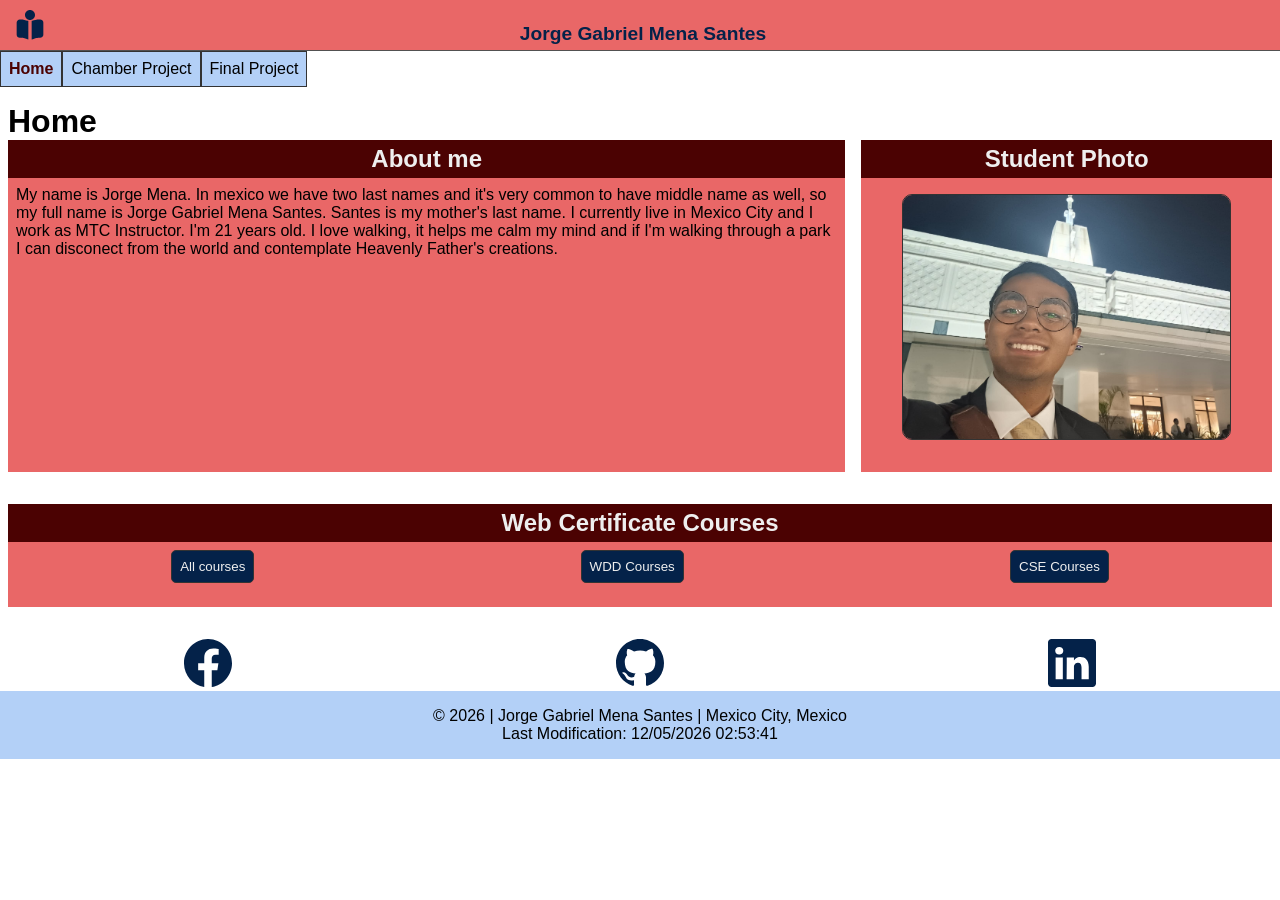
<file: index.html>
<!DOCTYPE html>
<html lang="en">

<head>
    <meta charset="UTF-8">
    <meta name="viewport" content="width=device-width, initial-scale=1.0">
    <title>WDD 231 Home Page</title>

    <!--Meta tags for author and description-->
    <meta name="author" content="Jorge Gabriel Mena Santes">
    <meta name="description"
        content="A responsive web page to show the required qualifications while using html, css and javascript">

    <!--Styles links-->
    <link rel="stylesheet" href="styles/small.css">
    <link rel="stylesheet" href="styles/large.css">

    <!--Icon link-->
    <link rel="icon" href="webpage-icon.ico">

    <!--Reference scripts before the page is loaded-->
    <script defer src="scripts/date.js"></script>
    <script defer src="scripts/nav.js"></script>
    <script defer src="scripts/courses.js"></script>

    <!--Google font aded for Google Sans-->
    <link rel="preconnect" href="https://fonts.googleapis.com">
    <link rel="preconnect" href="https://fonts.gstatic.com" crossorigin>
    <link
        href="https://fonts.googleapis.com/css2?family=Comic+Relief:wght@400;700&family=DM+Sans:ital,opsz,wght@0,9..40,100..1000;1,9..40,100..1000&family=Google+Sans:ital,opsz,wght@0,17..18,400..700;1,17..18,400..700&family=Open+Sans:ital,wght@0,300..800;1,300..800&family=Roboto:ital,wght@0,100..900;1,100..900&display=swap"
        rel="stylesheet">

    <!--Meta tags for social media-->
    <meta property="og:title" content="WDD231 Home Page">
    <meta property="og:description" content="Home Page for WDD231 Course by Jorge Gabriel Mena Santes">
    <meta property="og:image" content="https://krel05.github.io/wdd231/images/profile.jpg">
    <meta property="og:url" content="https://krel05.github.io/wdd231/index.html">
</head>

<body>
    <header>
        <img src="images/logo.svg" alt="site logo" width="512" height="512">
        <span>Jorge Gabriel Mena Santes</span>
        <button id="nav-button" class="hamburger" aria-label="Toggle navigation" aria-expanded="false"></button>
    </header>

    <nav id="nav-bar" class="navigation">
        <ul>
            <li class="active"><a href="#">Home</a></li>
            <li><a href="chamber/index.html">Chamber Project</a></li>
            <li><a href="#">Final Project</a></li>
        </ul>
    </nav>

    <main>
        <h1>Home</h1>
        <div>
            <section class="about">
                <h2>About me</h2>
                <p>My name is Jorge Mena. In mexico we have two last names and it's very common to have middle name as
                    well,
                    so my full name is Jorge Gabriel Mena Santes. Santes is my mother's last name. I currently live in
                    Mexico City and I work as MTC Instructor. I'm 21 years old. I love walking, it helps me calm my mind
                    and
                    if I'm walking through a park I can disconect from the world and contemplate Heavenly Father's
                    creations.</p>
            </section>

            <section class="photo">
                <h2>Student Photo</h2>
                <img src="images/profile.jpg" alt="profile picture" height="600" width="800">
            </section>

            <section class="certificates">
                <h2>Web Certificate Courses</h2>
                <div class="buttons">
                    <button id="all">All courses</button>
                    <button id="wdd">WDD Courses</button>
                    <button id="cse">CSE Courses</button>
                </div>
                <div id="courses">
                </div>
                <dialog id="course-details" class="modal">
                </dialog>
            </section>
        </div>
    </main>

    <footer>
        <div class="social">
            <a href="https://www.facebook.com/jorge.menasantes"><img src="images/facebook-logo.svg"
                    alt="facebook profile" width="48" height="48"></a>
            <a href="https://github.com/Krel05"><img src="images/github-logo.svg" alt="github profile" width="48"
                    height="48"></a>
            <a href="https://www.linkedin.com/in/jorgemena05"><img src="images/linkedin-logo.svg" alt="linkedIn profile"
                    width="48" height="48"></a>
        </div>
        <div class="text">
            <p><span id="currentYear"></span> | Jorge Gabriel Mena Santes | Mexico City, Mexico</p>
            <p>Last Modification: <span id="lm"></span></p>
        </div>
    </footer>
</body>

</html>
</file>
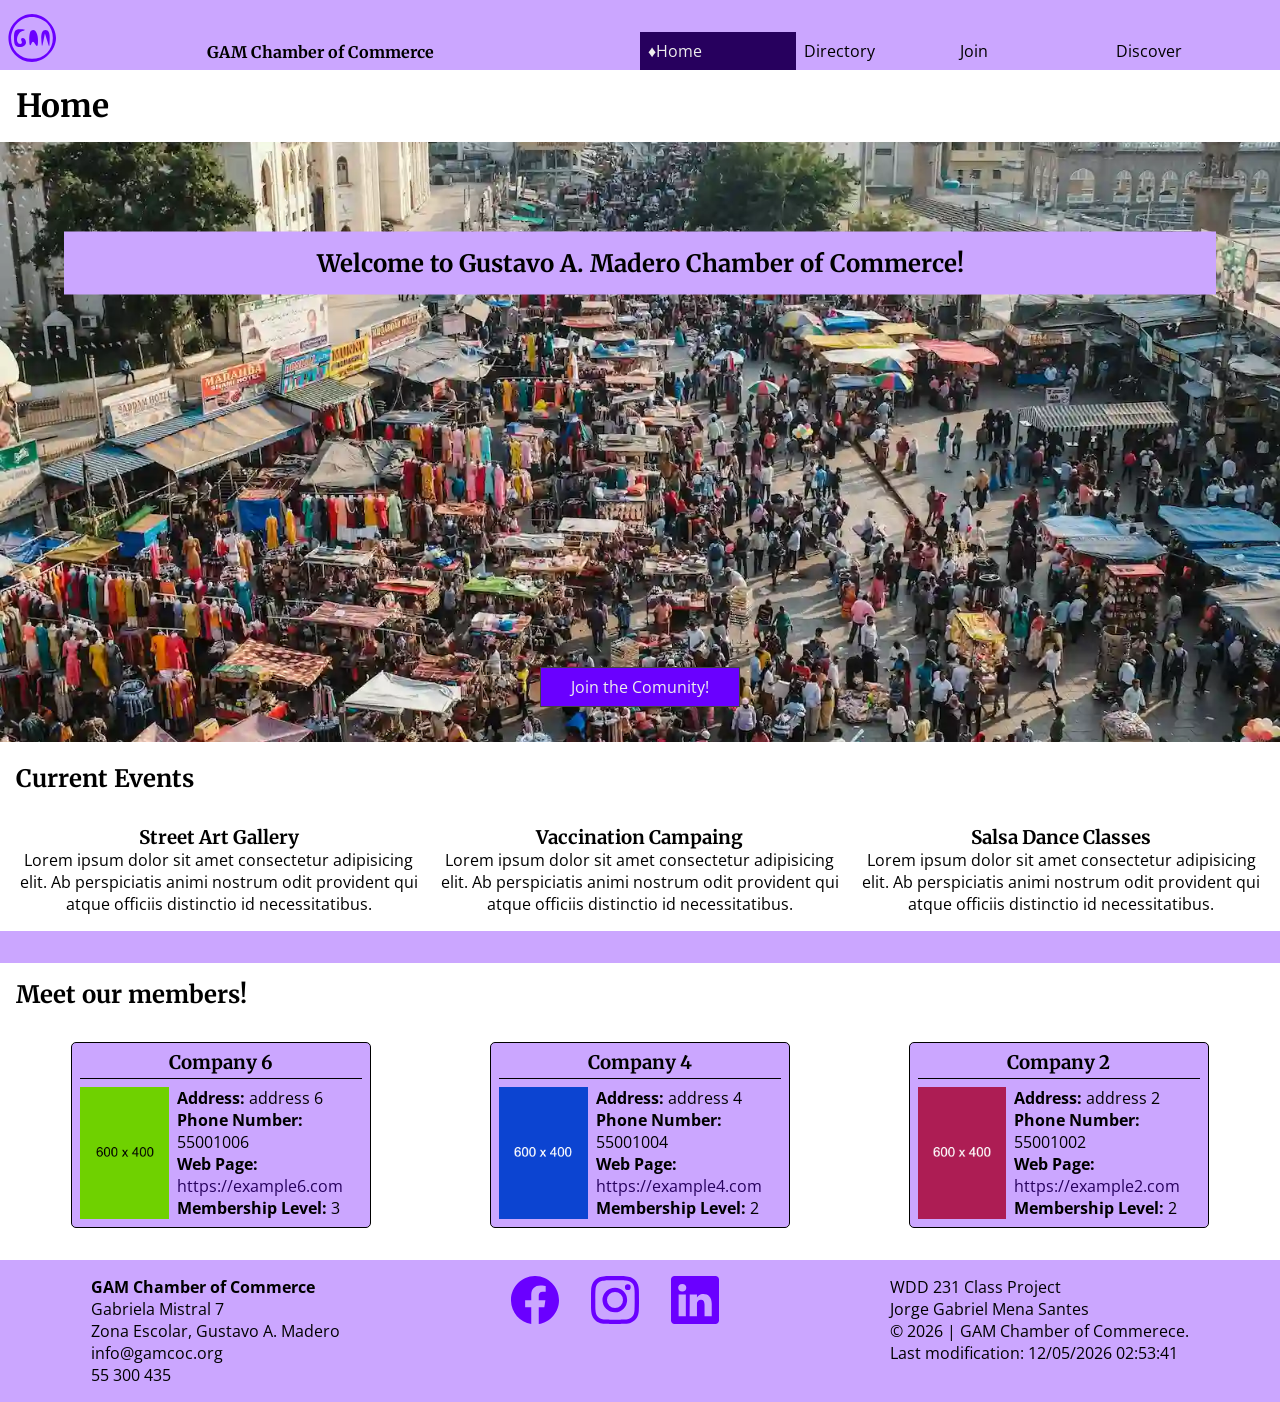
<file: chamber/index.html>
<!DOCTYPE html>
<html lang="en">

<head>
    <meta charset="UTF-8">
    <meta name="viewport" content="width=device-width, initial-scale=1.0">
    <title>GAM Chamber of commerce</title>

    <!--Meta author and name tags-->
    <meta name="author" content="Jorge Gabriel Mena Santes">
    <meta name="description" content="GAM Chamber of commerce is a website dedicated for small businesses in GAM.">

    <!--Style links-->
    <link rel="stylesheet" href="styles/small.css">
    <link rel="stylesheet" href="styles/larger.css">

    <!--Icon link-->
    <link rel="icon" href="favicon.ico">

    <!--Meta media tags-->
    <meta property="og:title" content="GAM chamber of commerece">
    <meta property="og:description"
        content="GAM Chamber of Commerce Web Site. Home Page where you can find our local events, weather and some of our most important members. Join us!">
    <meta property="og:image" content="https://krel05.github.io/wdd231/chamber/favicon.ico">
    <meta property="og:url" content="https://krel05.github.io/wdd231/chamber/index.html">

    <!--Script tags-->
    <script defer src="scripts/date.js"></script>
    <script defer src="scripts/nav.js"></script>
    <script defer src="scripts/weather.js"></script>
    <script defer src="scripts/spotlight.js"></script>

    <!--Font tags-->
    <link rel="preconnect" href="https://fonts.googleapis.com">
    <link rel="preconnect" href="https://fonts.gstatic.com" crossorigin>
    <link
        href="https://fonts.googleapis.com/css2?family=Merriweather:ital,opsz,wght@0,18..144,300..900;1,18..144,300..900&family=Open+Sans:ital,wght@0,300..800;1,300..800&display=swap"
        rel="stylesheet">

</head>

<body>

    <header>
        <img src="images/logo.svg" alt="Site logo" width="48" height="48">
        <span class="page-title">GAM Chamber of Commerce</span>
        <button id="nav-button" class="hamburger" aria-label="Toggle navigation" aria-expanded="false"></button>
    </header>

    <nav id="nav-bar" class="navigation">
        <ul>
            <li class="home active"><a href="#">Home</a></li>
            <li><a href="directory.html">Directory</a></li>
            <li><a href="join.html">Join</a></li>
            <li><a href="discover.html">Discover</a></li>
        </ul>
    </nav>

    <main>
        <h1>Home</h1>
        <section class="hero">
            <img src="images/hero-image.webp" alt="Hero Image" width="1600" height="760">
            <h2>Welcome to Gustavo A. Madero Chamber of Commerce!</h2>
            <a href="join.html">Join the Comunity!</a>
        </section>
        <h2>Current Events</h2>
        <section id="current-events" class="current-events">
            <div>
                <h3>Street Art Gallery</h3>
                <p>Lorem ipsum dolor sit amet consectetur adipisicing elit. Ab perspiciatis animi nostrum odit
                    provident
                    qui atque officiis distinctio id necessitatibus.</p>
            </div>
            <div>
                <h3>Vaccination Campaing</h3>
                <p>Lorem ipsum dolor sit amet consectetur adipisicing elit. Ab perspiciatis animi nostrum odit
                    provident
                    qui atque
                    officiis distinctio id necessitatibus.</p>
            </div>
            <div>
                <h3>Salsa Dance Classes</h3>
                <p>Lorem ipsum dolor sit amet consectetur adipisicing elit. Ab perspiciatis animi nostrum odit
                    provident
                    qui atque
                    officiis distinctio id necessitatibus.</p>
            </div>
        </section>
        <section id="weather" class="weather"></section>
        <h2>Meet our members!</h2>
        <section id="spotlight" class="company-grid">
        </section>
    </main>

    <footer>
        <section class="contact-information">
            <strong>GAM Chamber of Commerce</strong>
            <p>Gabriela Mistral 7</p>
            <p>Zona Escolar, Gustavo A. Madero</p>
            <p>info@gamcoc.org</p>
            <p>55 300 435</p>
        </section>
        <section class="social-media">
            <a href="https://www.facebook.com/jorge.menasantes/"><img src="images/facebook-logo.svg"
                    alt="Facebook account" width="48" height="48"></a>
            <a href="https://www.instagram.com/krel.05/"><img src="images/instagram-logo.svg" alt="Instagram account"
                    width="48" height="48"></a>
            <a href="https://www.linkedin.com/in/jorgemena05/"><img src="images/linkedin-logo.svg"
                    alt="LinkedIn account" width="48" height="48"></a>
        </section>
        <section class="general-information">
            <p>WDD 231 Class Project</p>
            <p>Jorge Gabriel Mena Santes</p>
            <p id="year-text"></p>
            <p id="lm"></p>
        </section>
    </footer>

</body>

</html>
</file>
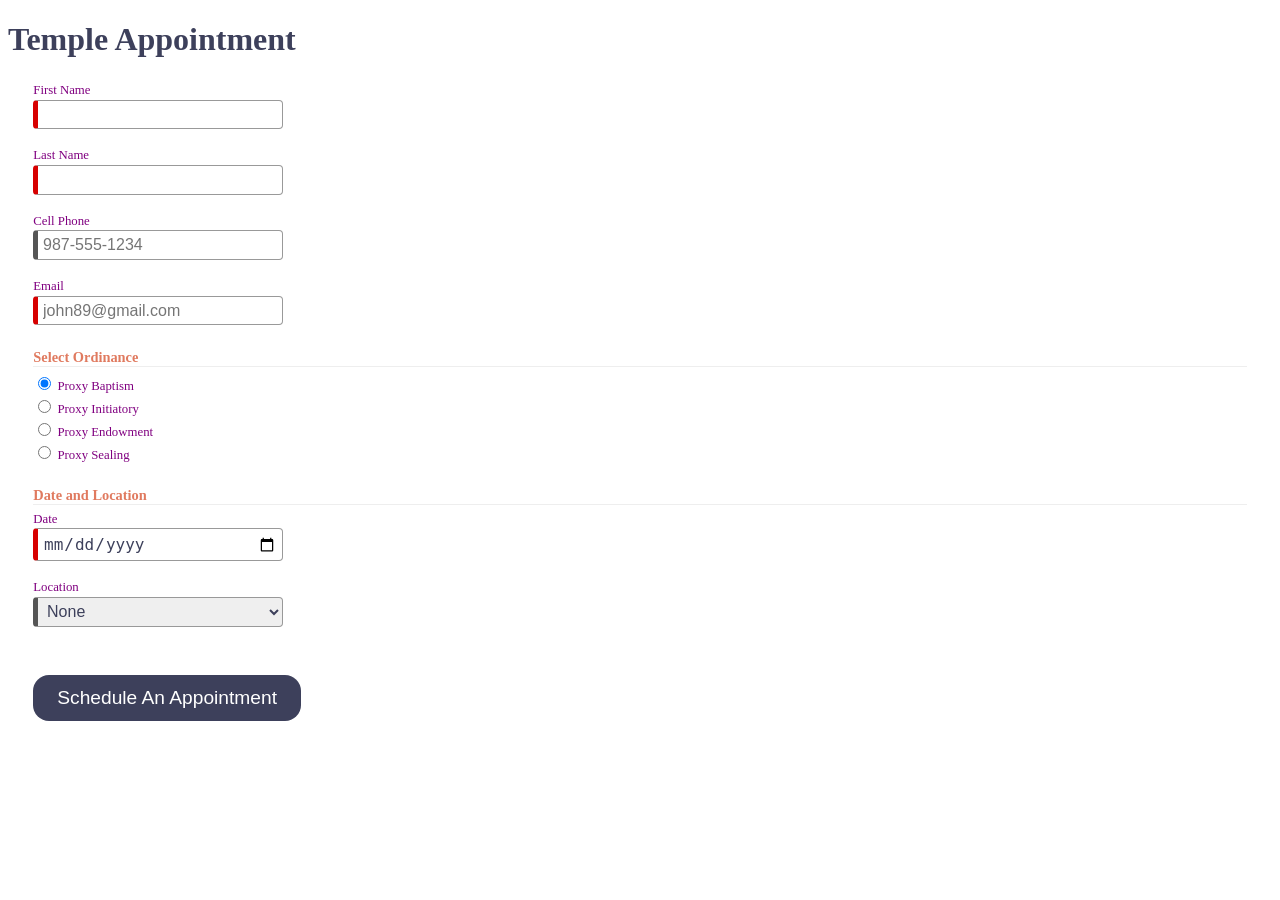
<file: startHere/index.html>
<!DOCTYPE html>
<html lang="en">

<head>
  <meta charset="UTF-8">
  <meta name="viewport" content="width=device-width, initial-scale=1.0">
  <meta name="description" content="Web Lab Start File">
  <meta name="author" content="Paul Cheney">

  <link rel="stylesheet" href="styles/small.css">
  <link rel="stylesheet" href="styles/large.css">

  <title>Web Lab Start File</title>
</head>

<body>

  <main>
    <h1>Temple Appointment</h1>

    <form method="GET" action="thanks.html" class="designOne">
      <label>First Name <input type="text" name="first" required autocomplete="given-name" title="Your First Name"></label>
        <label>Last Name <input type="text" name="last" required autocomplete="family-name" title="Your Last Name"></label>
        <label>Cell Phone <input type="tel" name="phone"  autocomplete="tel" title="A Phone Number with dashes" placeholder="987-555-1234" ></label>
        <label>Email <input type="email" name="email" required placeholder="john89@gmail.com"  title="Your Email" autocomplete="email"></label>
  

        <h3>Select Ordinance</h3>
        <label><input type="radio" name="ordinance" value="Baptism" checked> Proxy Baptism</label>
        <label><input type="radio" name="ordinance" value="Initiatory"> Proxy Initiatory</label>
        <label><input type="radio" name="ordinance" value="Endowment"> Proxy Endowment</label>
        <label><input type="radio" name="ordinance" value="Sealing"> Proxy Sealing</label>

        
        <h3>Date and Location</h3>
        <label>Date <input type="date" name="date" required></label>

        <label>Location
          <select name="location" required>
            <option value="">None</option>
            <option value="Payson">Payson</option>
            <option value="Orem">Orem</option>
            <option value="Provo City Center">Provo City Center</option>
        </label>

        <input type="submit" value="Schedule An Appointment">
    </form>

    
  </main>

</body>
</html>
</file>
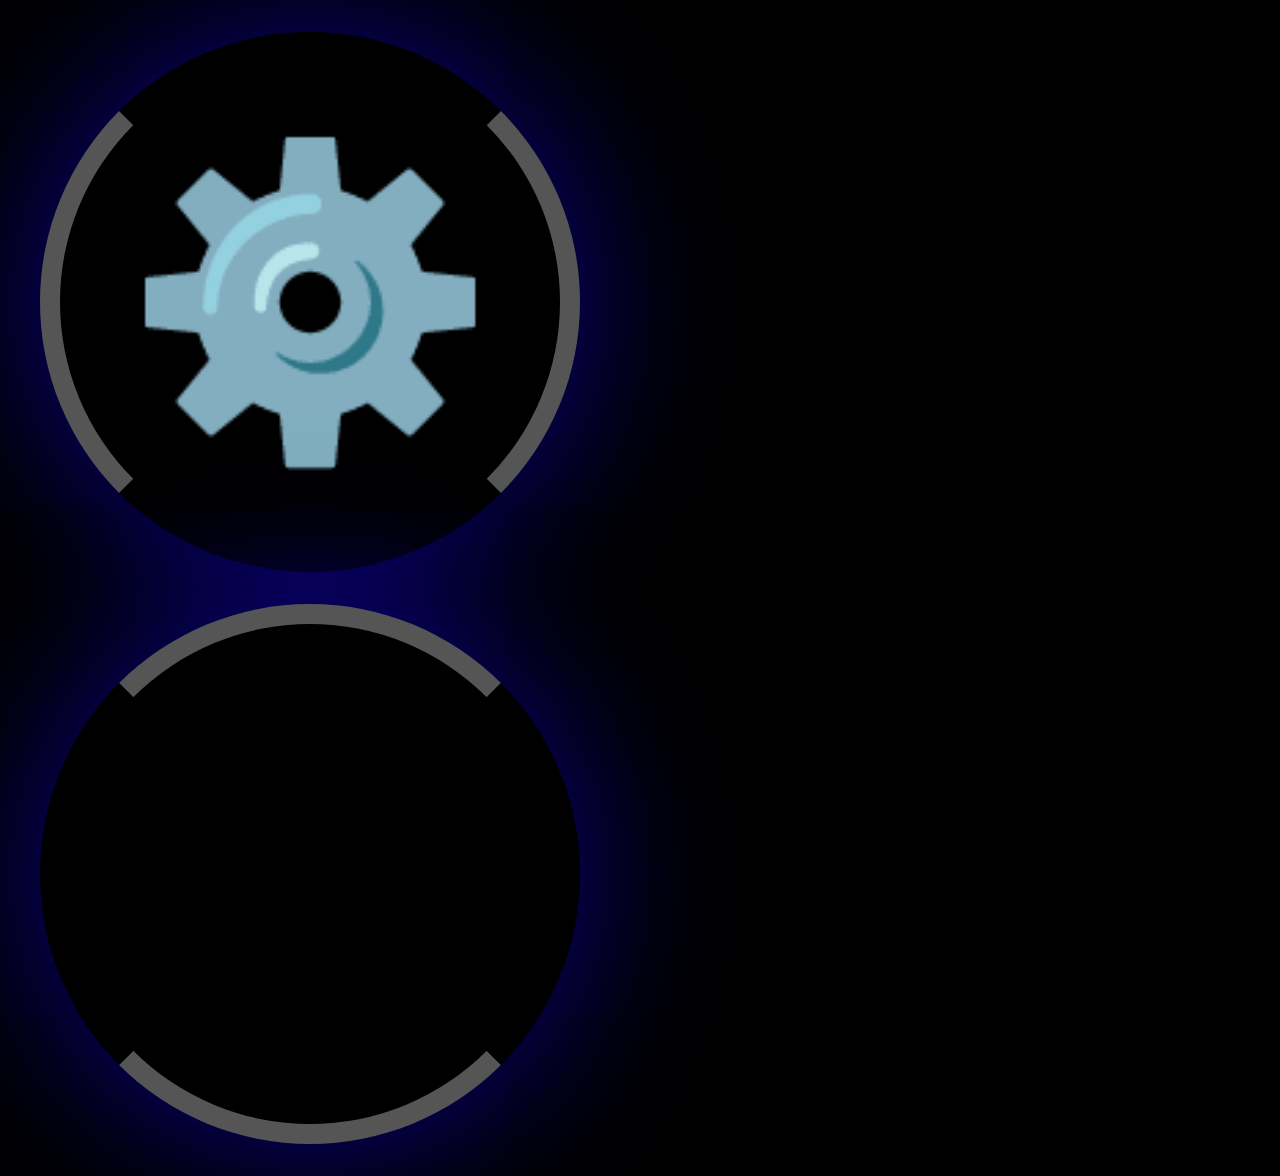
<file: animation.html>
<!DOCTYPE html>
<html lang="en">

<head>
    <meta charset="UTF-8">
    <meta name="viewport" content="width=device-width, initial-scale=1.0">
    <title>Animation</title>
    <link rel="stylesheet" href="styles/animation.css">
</head>

<body>
    <div class="a">
    </div>

    <div class="b"></div>
</body>

</html>
</file>
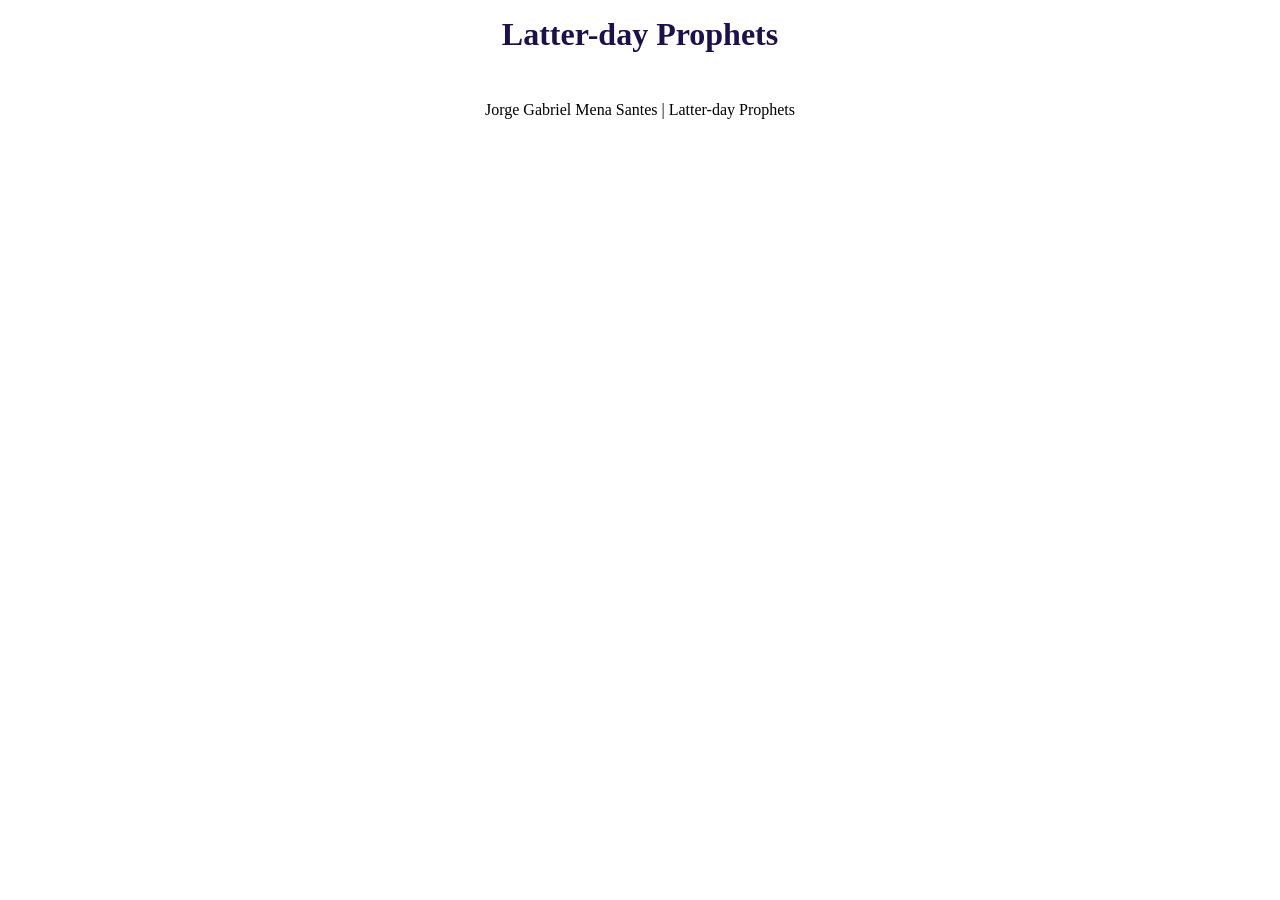
<file: prophets.html>
<!DOCTYPE html>
<html lang="en">

<head>
    <meta charset="UTF-8">
    <meta name="viewport" content="width=device-width, initial-scale=1.0">
    <title>Prophets using Fetch</title>

    <meta name="author" content="Jorge Gabriel Mena Santes">
    <meta name="description" content="Web page dedicated use fetch function adn asychronus functions as well as json">

    <link rel="icon" href="webpage-icon.ico">

    <link rel="stylesheet" href="styles/prophets.css">

    <script defer src="scripts/prophets.js"></script>

    <meta property="og:title" content="Prophets using Fetch">
    <meta property="og:description" content="Dynamically displaying lds prophets using fethc">
    <meta property="og:url" content="https://krel05.github.io/wdd231/prophets.html">
</head>

<body>
    <header>
        <h1>Latter-day Prophets</h1>
    </header>
    <main>
        <div id="cards"></div>
    </main>
    <footer>
        Jorge Gabriel Mena Santes | Latter-day Prophets
    </footer>

</body>

</html>
</file>
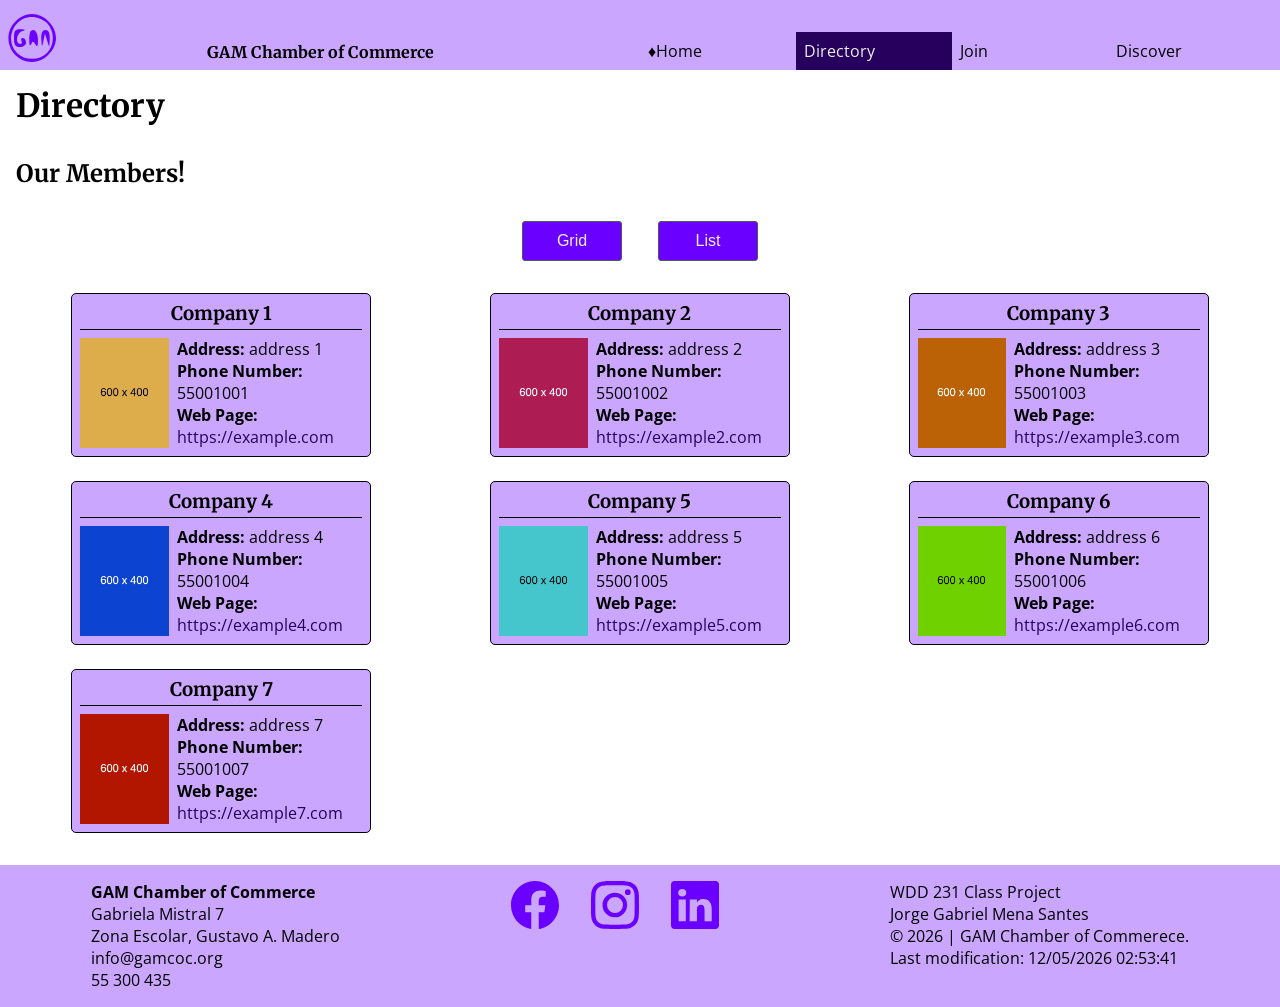
<file: chamber/directory.html>
<!DOCTYPE html>
<html lang="en">

<head>
    <meta charset="UTF-8">
    <meta name="viewport" content="width=device-width, initial-scale=1.0">
    <title>Directory</title>

    <!--Meta author and name tags-->
    <meta name="author" content="Jorge Gabriel Mena Santes">
    <meta name="description"
        content="A directory for the Gustavo A Madero chamber of commerece. A place where you can find business of interest.">

    <!--Style links-->
    <link rel="stylesheet" href="styles/small.css">
    <link rel="stylesheet" href="styles/larger.css">

    <!--Icon link-->
    <link rel="icon" href="favicon.ico">

    <!--Meta media tags-->
    <meta property="og:title" content="Directory | GAM chamber of commerece">
    <meta property="og:description"
        content="Directory for GAM's businesses. It includes a list view and a grid view. Feel free to add sueggestions.">
    <meta property="og:image" content="https://krel05.github.io/wdd231/chamber/favicon.ico">
    <meta property="og:url" content="https://krel05.github.io/wdd231/chamber/directory.html">

    <!--Script tags-->
    <script defer src="scripts/date.js"></script>
    <script defer src="scripts/nav.js"></script>
    <script defer src="scripts/members.js"></script>

    <!--Font tags-->
    <link rel="preconnect" href="https://fonts.googleapis.com">
    <link rel="preconnect" href="https://fonts.gstatic.com" crossorigin>
    <link
        href="https://fonts.googleapis.com/css2?family=Merriweather:ital,opsz,wght@0,18..144,300..900;1,18..144,300..900&family=Open+Sans:ital,wght@0,300..800;1,300..800&display=swap"
        rel="stylesheet">

</head>

<body>

    <header>
        <img src="images/logo.svg" alt="Site logo" width="48" height="48">
        <span class="page-title">GAM Chamber of Commerce</span>
        <button id="nav-button" class="hamburger" aria-label="Toggle navigation" aria-expanded="false"></button>
    </header>

    <nav id="nav-bar" class="navigation">
        <ul>
            <li class="home"><a href="index.html">Home</a></li>
            <li class="active"><a href="#">Directory</a></li>
            <li><a href="join.html">Join</a></li>
            <li><a href="discover.html">Discover</a></li>
        </ul>
    </nav>

    <main>
        <h1>Directory</h1>
        <h2>Our Members!</h2>
        <div class="buttons">
            <button id="grid" aria-label="Toggle grid" aria-pressed="true">Grid</button>
            <button id="list" aria-label="Toggle list" aria-pressed="false">List</button>
        </div>
        <section id="members" class="company-grid">
        </section>
    </main>

    <footer>
        <section class="contact-information">
            <strong>GAM Chamber of Commerce</strong>
            <p>Gabriela Mistral 7</p>
            <p>Zona Escolar, Gustavo A. Madero</p>
            <p>info@gamcoc.org</p>
            <p>55 300 435</p>
        </section>
        <section class="social-media">
            <a href="https://www.facebook.com/jorge.menasantes/"><img src="images/facebook-logo.svg"
                    alt="Facebook account" width="48" height="48"></a>
            <a href="https://www.instagram.com/krel.05/"><img src="images/instagram-logo.svg" alt="Instagram account"
                    width="48" height="48"></a>
            <a href="https://www.linkedin.com/in/jorgemena05/"><img src="images/linkedin-logo.svg"
                    alt="LinkedIn account" width="48" height="48"></a>
        </section>
        <section class="general-information">
            <p>WDD 231 Class Project</p>
            <p>Jorge Gabriel Mena Santes</p>
            <p id="year-text"></p>
            <p id="lm"></p>
        </section>
    </footer>

</body>

</html>
</file>
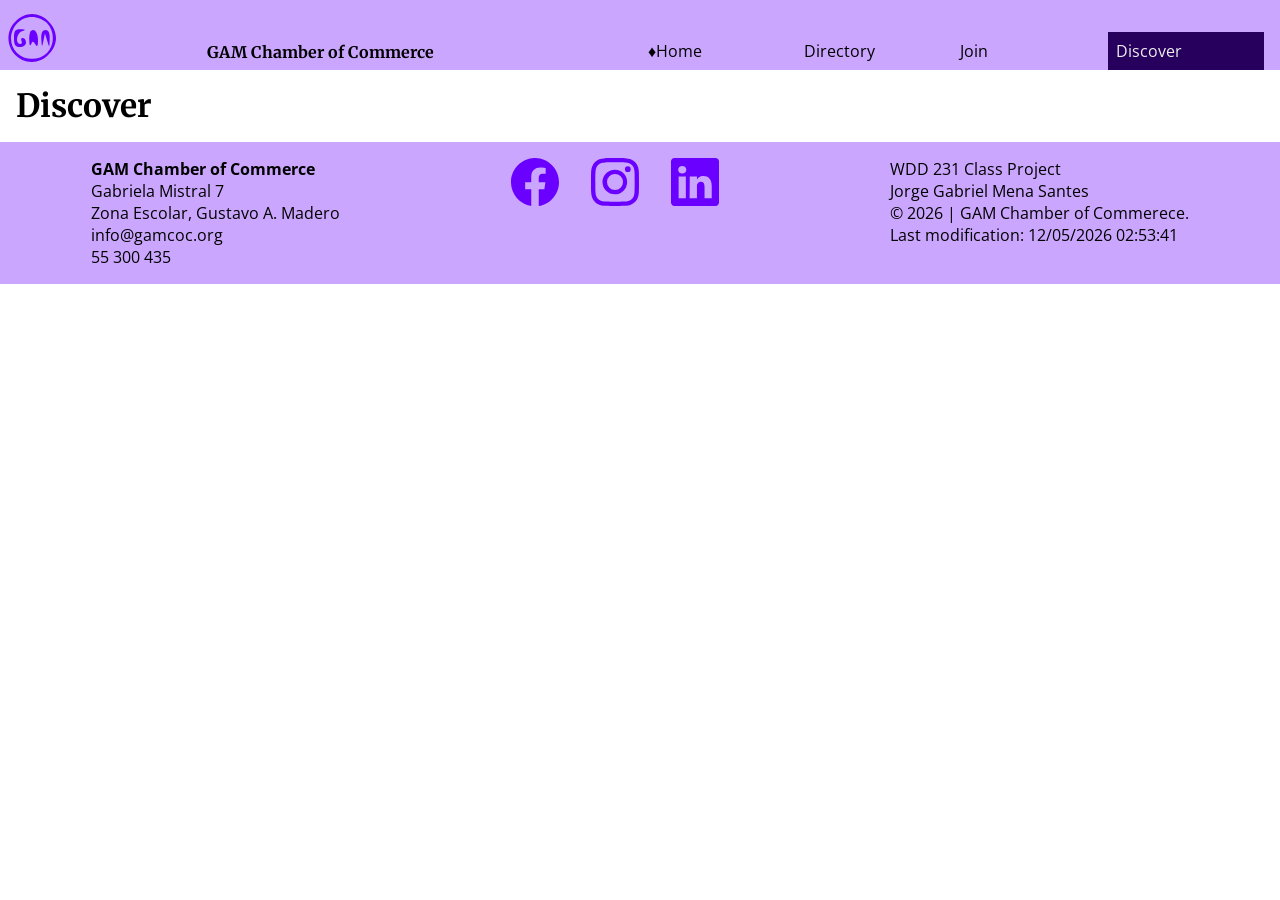
<file: chamber/discover.html>
<!DOCTYPE html>
<html lang="en">

<head>
    <meta charset="UTF-8">
    <meta name="viewport" content="width=device-width, initial-scale=1.0">
    <title>Discover</title>

    <!--Meta author and name tags-->
    <meta name="author" content="Jorge Gabriel Mena Santes">
    <meta name="description" content="GAM Chamber of commerce is a website dedicated for small businesses in GAM.">

    <!--Style links-->
    <link rel="stylesheet" href="styles/small.css">
    <link rel="stylesheet" href="styles/larger.css">

    <!--Icon link-->
    <link rel="icon" href="favicon.ico">

    <!--Meta media tags-->
    <meta property="og:title" content="GAM chamber of commerece">
    <meta property="og:description" content="GAM Chamber of Commerce Web Page">
    <meta property="og:image" content="https://krel05.github.io/wdd231/chamber/favicon.ico">
    <meta property="og:url" content="https://krel05.github.io/wdd231/chamber/index.html">

    <!--Script tags-->
    <script defer src="scripts/date.js"></script>
    <script defer src="scripts/nav.js"></script>

    <!--Font tags-->
    <link rel="preconnect" href="https://fonts.googleapis.com">
    <link rel="preconnect" href="https://fonts.gstatic.com" crossorigin>
    <link
        href="https://fonts.googleapis.com/css2?family=Merriweather:ital,opsz,wght@0,18..144,300..900;1,18..144,300..900&family=Open+Sans:ital,wght@0,300..800;1,300..800&display=swap"
        rel="stylesheet">

</head>

<body>

    <header>
        <img src="images/logo.svg" alt="Site logo" width="48" height="48">
        <span class="page-title">GAM Chamber of Commerce</span>
        <button id="nav-button" class="hamburger" aria-label="Toggle navigation" aria-expanded="false"></button>
    </header>

    <nav id="nav-bar" class="navigation">
        <ul>
            <li class="home"><a href="index.html">Home</a></li>
            <li><a href="directory.html">Directory</a></li>
            <li><a href="join.html">Join</a></li>
            <li class="active"><a href="#">Discover</a></li>
        </ul>
    </nav>

    <main>
        <h1>Discover</h1>
    </main>

    <footer>
        <section class="contact-information">
            <strong>GAM Chamber of Commerce</strong>
            <p>Gabriela Mistral 7</p>
            <p>Zona Escolar, Gustavo A. Madero</p>
            <p>info@gamcoc.org</p>
            <p>55 300 435</p>
        </section>
        <section class="social-media">
            <a href="https://www.facebook.com/jorge.menasantes/"><img src="images/facebook-logo.svg"
                    alt="Facebook account" width="48" height="48"></a>
            <a href="https://www.instagram.com/krel.05/"><img src="images/instagram-logo.svg" alt="Instagram account"
                    width="48" height="48"></a>
            <a href="https://www.linkedin.com/in/jorgemena05/"><img src="images/linkedin-logo.svg"
                    alt="LinkedIn account" width="48" height="48"></a>
        </section>
        <section class="general-information">
            <p>WDD 231 Class Project</p>
            <p>Jorge Gabriel Mena Santes</p>
            <p id="year-text"></p>
            <p id="lm"></p>
        </section>
    </footer>

</body>

</html>
</file>
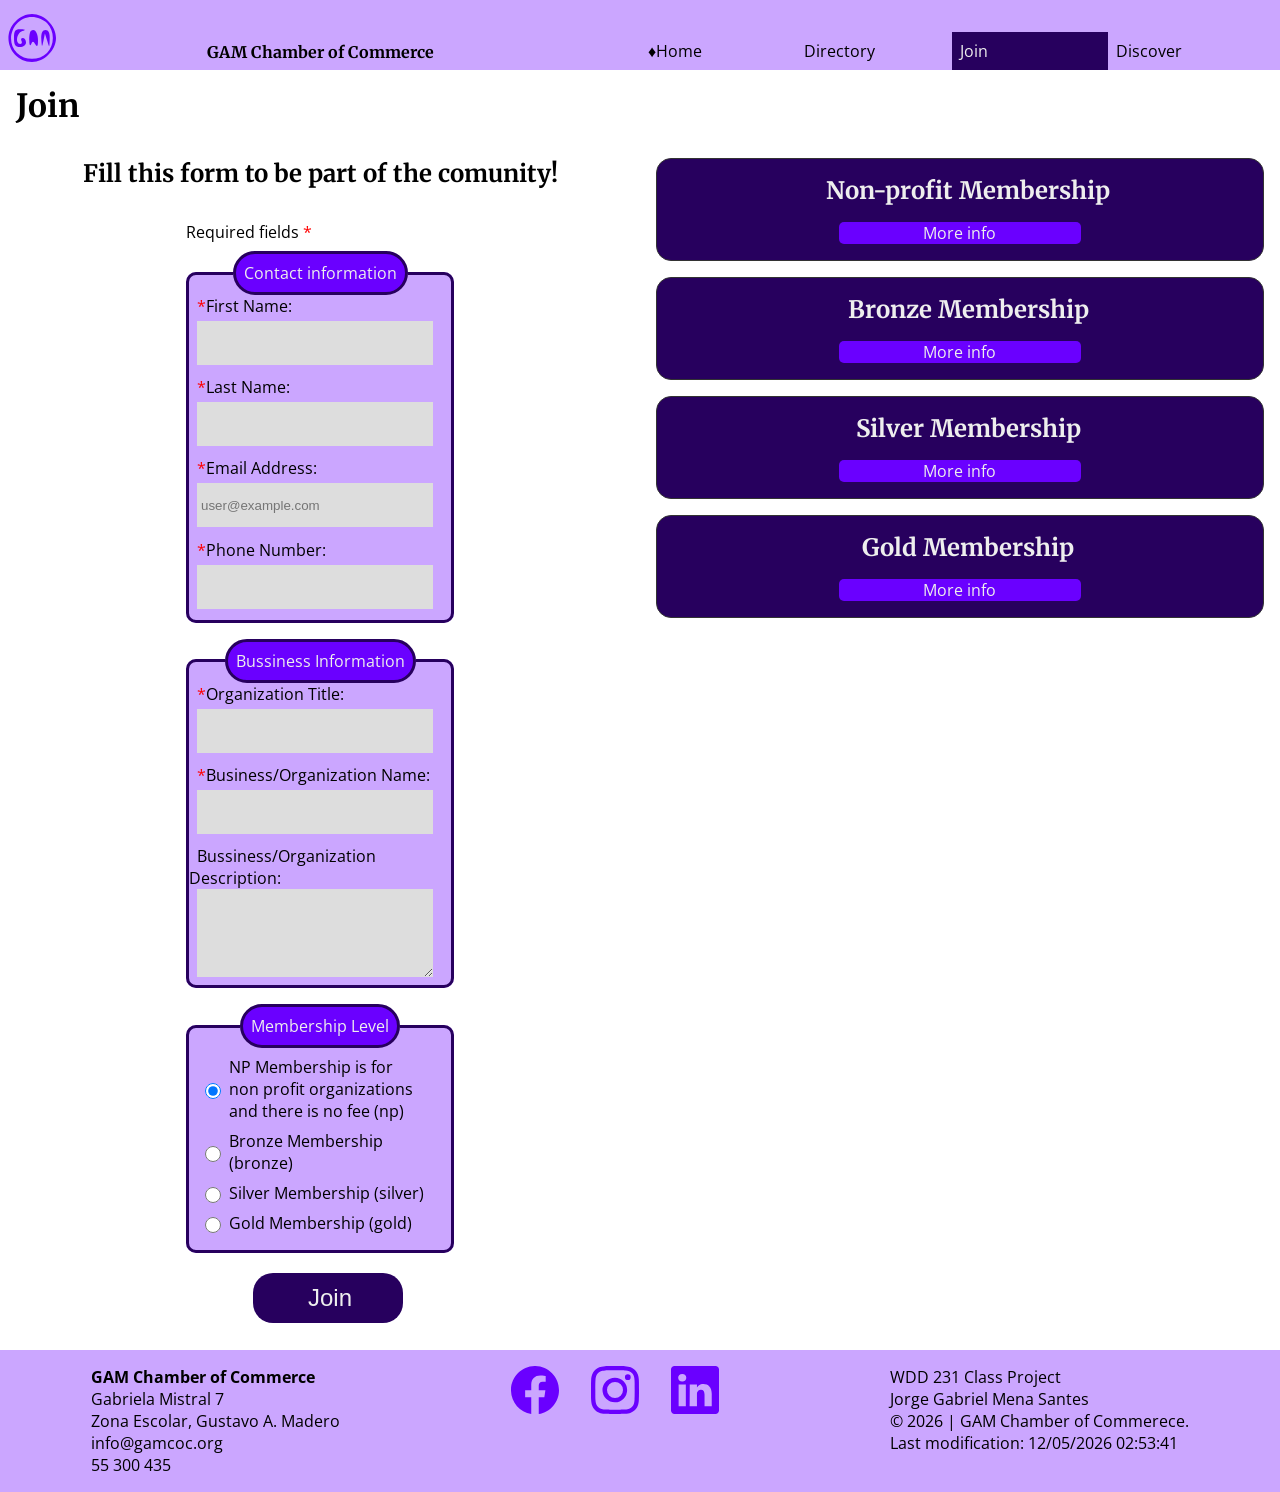
<file: chamber/join.html>
<!DOCTYPE html>
<html lang="en">

<head>
    <meta charset="UTF-8">
    <meta name="viewport" content="width=device-width, initial-scale=1.0">
    <title>Join GAM Chamber of Commerce</title>

    <!--Meta author and name tags-->
    <meta name="author" content="Jorge Gabriel Mena Santes">
    <meta name="description" content="GAM Chamber of commerce is a website dedicated for small businesses in GAM.">

    <!--Style links-->
    <link rel="stylesheet" href="styles/small.css">
    <link rel="stylesheet" href="styles/larger.css">

    <!--Icon link-->
    <link rel="icon" href="favicon.ico">

    <!--Meta media tags-->
    <meta property="og:title" content="Join GAM chamber of commerece">
    <meta property="og:description"
        content="Fill this form so you can join our cahmber of commerce. Know our membership levels and their benefits!">
    <meta property="og:image" content="https://krel05.github.io/wdd231/chamber/images/join.png">
    <meta property="og:url" content="https://krel05.github.io/wdd231/chamber/index.html">

    <!--Script tags-->
    <script defer src="scripts/date.js"></script>
    <script defer src="scripts/nav.js"></script>
    <script defer src="scripts/membership.js"></script>

    <!--Font tags-->
    <link rel="preconnect" href="https://fonts.googleapis.com">
    <link rel="preconnect" href="https://fonts.gstatic.com" crossorigin>
    <link
        href="https://fonts.googleapis.com/css2?family=Merriweather:ital,opsz,wght@0,18..144,300..900;1,18..144,300..900&family=Open+Sans:ital,wght@0,300..800;1,300..800&display=swap"
        rel="stylesheet">

</head>

<body>

    <header>
        <img src="images/logo.svg" alt="Site logo" width="48" height="48">
        <span class="page-title">GAM Chamber of Commerce</span>
        <button id="nav-button" class="hamburger" aria-label="Toggle navigation" aria-expanded="false"></button>
    </header>

    <nav id="nav-bar" class="navigation">
        <ul>
            <li class="home"><a href="index.html">Home</a></li>
            <li><a href="directory.html">Directory</a></li>
            <li class="active"><a href="#">Join</a></li>
            <li><a href="discover.html">Discover</a></li>
        </ul>
    </nav>

    <main>
        <h1>Join</h1>
        <div class="join">
            <div>
                <h2 class="form-heading">Fill this form to be part of the comunity!</h2>
                <form method="GET" action="thankyou.html" class="form">
                    <p>Required fields <span>*</span></p>
                    <fieldset>
                        <legend>Contact information</legend>
                        <label class="req">First Name: <input type="text" name="first" required
                                autocomplete="given-name" title="Your First Name"></label>
                        <label class="req">Last Name: <input type="text" name="last" required autocomplete="family-name"
                                title="Your Last Name"></label>
                        <label class="req">Email Address: <input type="email" required name="email" autocomplete="email"
                                placeholder="user@example.com" title="Email"></label>
                        <label class="req">Phone Number: <input type="tel" name="telephone" required autocomplete="tel"
                                title="Phone Number"></label>
                    </fieldset>

                    <fieldset>
                        <legend>Bussiness Information</legend>
                        <label class="req">Organization Title: <input type="text" name="organization-title" required
                                autocomplete="organization-title"
                                title="Organization Title must be more than 7 characters" pattern="[\w]{7,99}"></label>
                        <label class="req">Business/Organization Name: <input type="text" required
                                name="organization-name" autocomplete="organization" title="Organization Name"></label>
                        <label>Bussiness/Organization Description: <textarea name="description"
                                title="Bussiness/Organization Description"></textarea></label>
                    </fieldset>

                    <fieldset class="membership">
                        <legend>Membership Level</legend>
                        <label><input type="radio" name="membership" value="np" checked>NP Membership is for non profit
                            organizations and there is no fee (np)</label>
                        <label><input type="radio" name="membership" value="bronze">Bronze Membership (bronze)</label>
                        <label><input type="radio" name="membership" value="silver">Silver Membership (silver)</label>
                        <label><input type="radio" name="membership" value="gold">Gold Membership (gold)</label>
                    </fieldset>

                    <input type="hidden" name="timestamp" id="timestamp">
                    <input type="submit" value="Join">

                </form>
            </div>

            <div id="membership" class="levels"></div>
        </div>
        <dialog id="moreInfo" class="moreInfo"></dialog>
    </main>

    <footer>
        <section class="contact-information">
            <strong>GAM Chamber of Commerce</strong>
            <p>Gabriela Mistral 7</p>
            <p>Zona Escolar, Gustavo A. Madero</p>
            <p>info@gamcoc.org</p>
            <p>55 300 435</p>
        </section>
        <section class="social-media">
            <a href="https://www.facebook.com/jorge.menasantes/"><img src="images/facebook-logo.svg"
                    alt="Facebook account" width="48" height="48"></a>
            <a href="https://www.instagram.com/krel.05/"><img src="images/instagram-logo.svg" alt="Instagram account"
                    width="48" height="48"></a>
            <a href="https://www.linkedin.com/in/jorgemena05/"><img src="images/linkedin-logo.svg"
                    alt="LinkedIn account" width="48" height="48"></a>
        </section>
        <section class="general-information">
            <p>WDD 231 Class Project</p>
            <p>Jorge Gabriel Mena Santes</p>
            <p id="year-text"></p>
            <p id="lm"></p>
        </section>
    </footer>

</body>

</html>
</file>
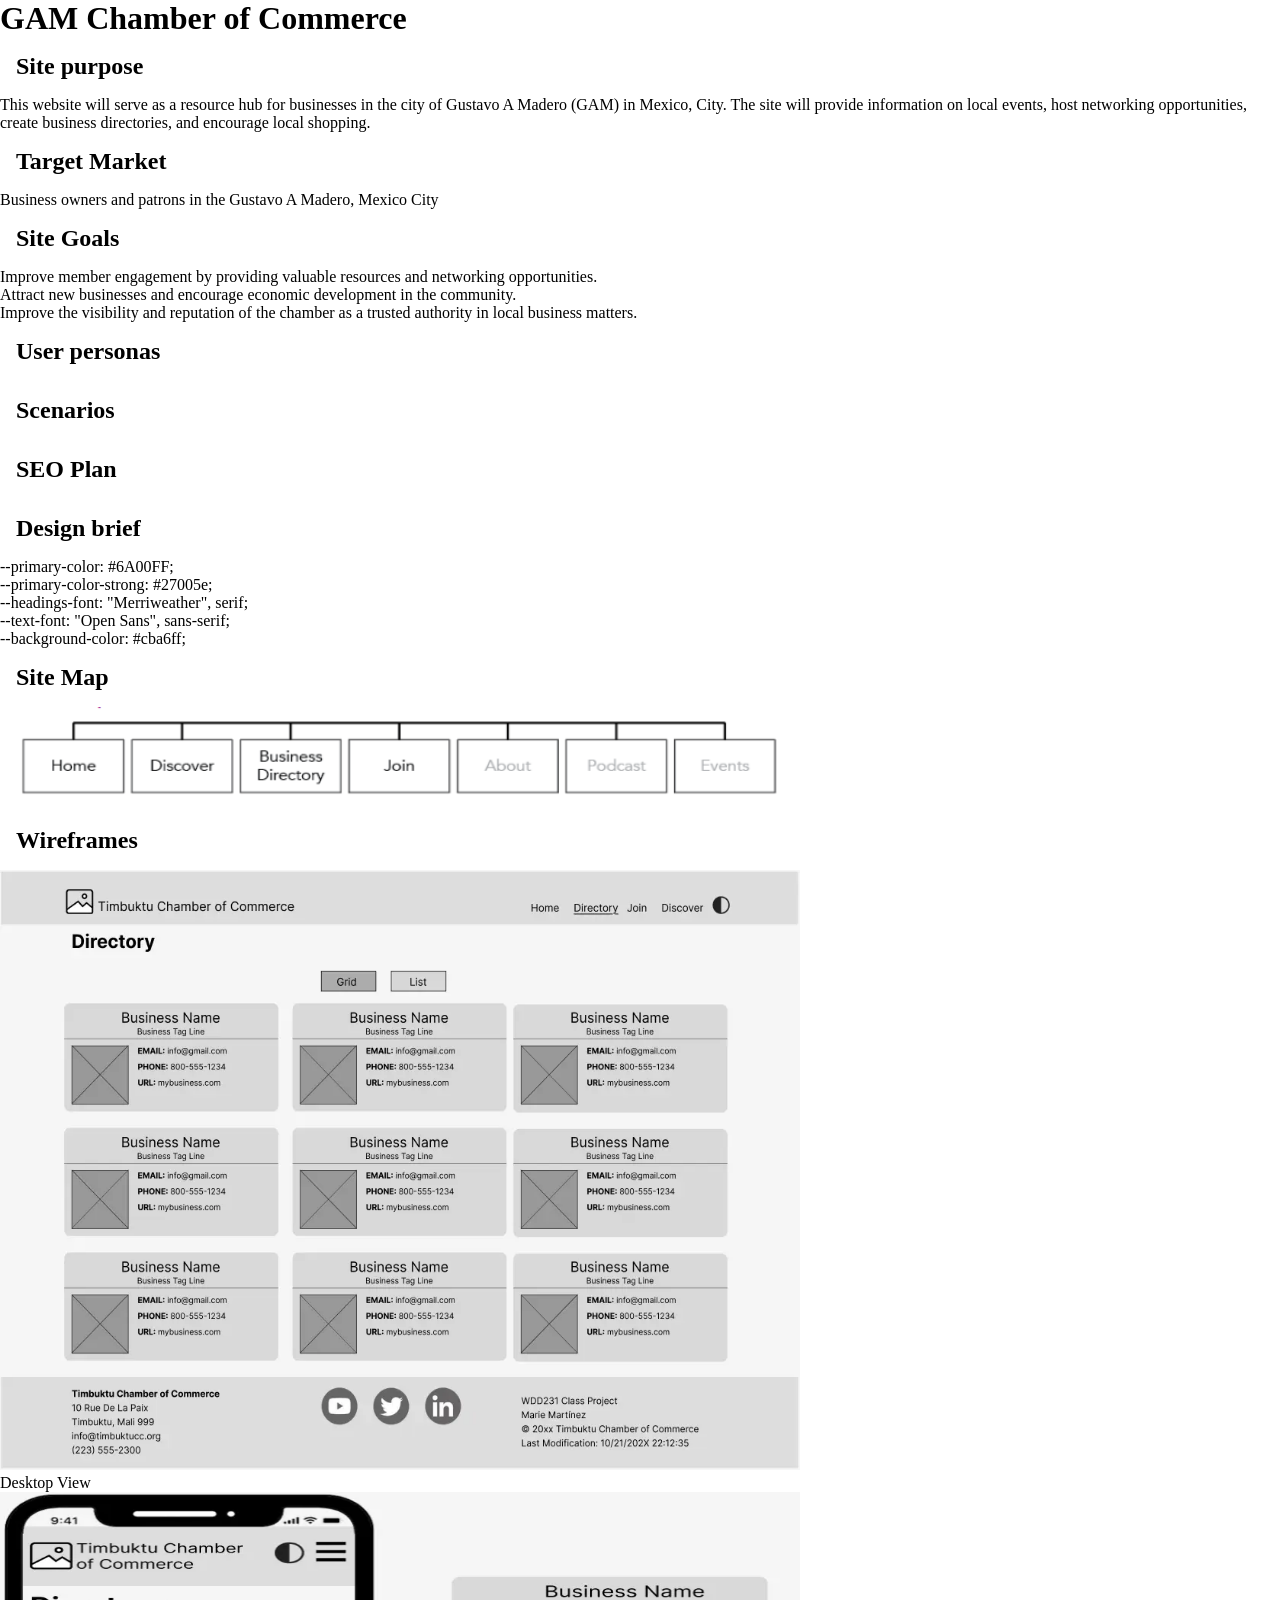
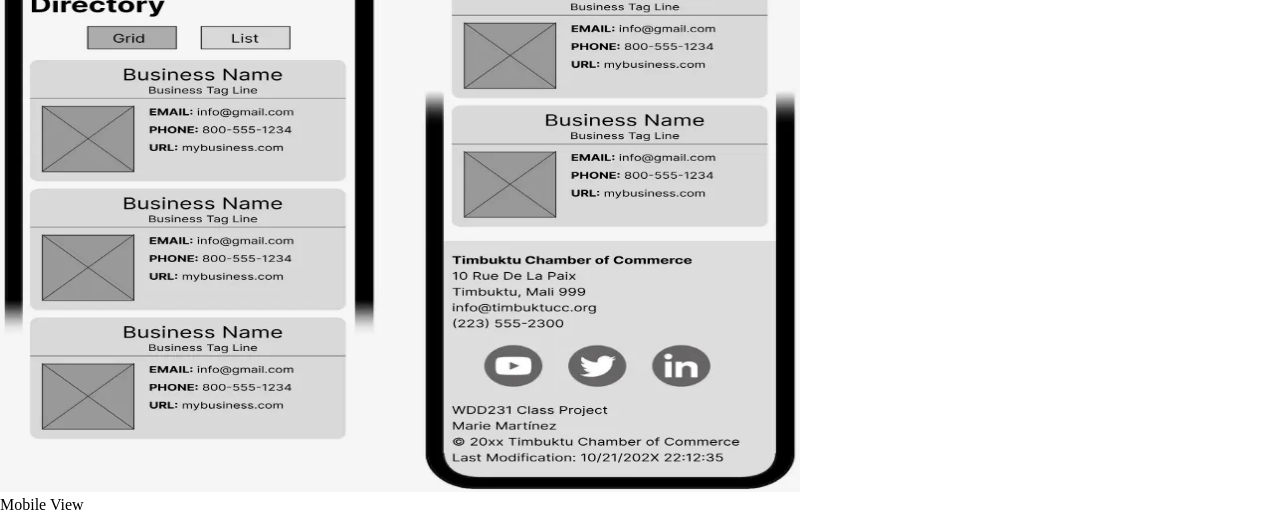
<file: chamber/siteplan.html>
<!DOCTYPE html>
<html lang="en">

<head>
    <meta charset="UTF-8">
    <meta name="viewport" content="width=device-width, initial-scale=1.0">
    <title>GAM Chamber of Commerce</title>

    <link rel="stylesheet" href="styles/small.css">

    <link rel="icon" href="favicon.ico">
</head>

<body>
    <h1>GAM Chamber of Commerce</h1>
    <section>
        <h2>Site purpose</h2>
        <p>This website will serve as a resource hub for businesses in the city of Gustavo A Madero (GAM) in Mexico,
            City. The site will provide
            information on local events, host networking opportunities, create business directories, and encourage local
            shopping.</p>
    </section>
    <section>
        <h2>Target Market</h2>
        <p>Business owners and patrons in the Gustavo A Madero, Mexico City</p>
    </section>
    <section>
        <h2>Site Goals</h2>
        <ul>
            <li>Improve member engagement by providing valuable resources and networking opportunities.</li>
            <li>Attract new businesses and encourage economic development in the community.</li>
            <li>Improve the visibility and reputation of the chamber as a trusted authority in local business matters.
            </li>
        </ul>
    </section>

    <section>
        <h2>User personas</h2>
        <p></p>
    </section>

    <section>
        <h2>Scenarios</h2>
        <p></p>
    </section>

    <section>
        <h2>SEO Plan</h2>
        <p></p>
    </section>

    <section class="company-grid">
        <h2>Design brief</h2>
        <ul>
            <li>--primary-color: #6A00FF;</li>
            <li>--primary-color-strong: #27005e;</li>
            <li>--headings-font: "Merriweather", serif;</li>
            <li>--text-font: "Open Sans", sans-serif;</li>
            <li>--background-color: #cba6ff;</li>
        </ul>
    </section>

    <section>
        <h2>Site Map</h2>
        <img src="images/site-map.png" alt="Site Map" width="800" height="100">
    </section>

    <section>
        <h2>Wireframes</h2>
        <figure>
            <img src="images/wireframe-desktop.webp" alt="Wireframe for desktop devices" width="800" height="600">
            <figcaption>Desktop View</figcaption>
        </figure>
        <figure>
            <img src="images/wireframe-mobile.webp" alt="Wireframe for mobile devices" width="800" height="600">
            <figcaption>Mobile View</figcaption>
        </figure>
    </section>
</body>

</html>
</file>
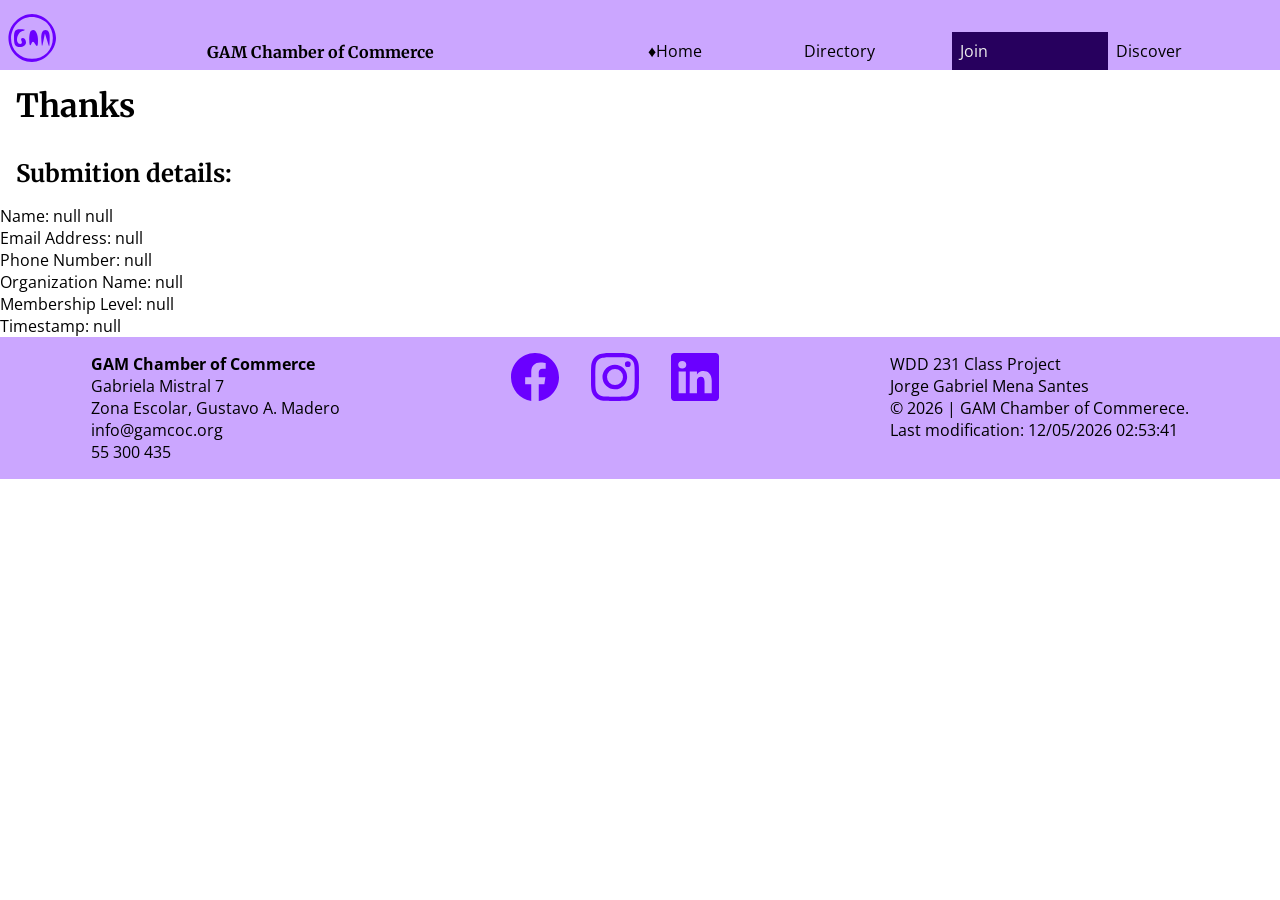
<file: chamber/thanks.html>
<!DOCTYPE html>
<html lang="en">

<head>
    <meta charset="UTF-8">
    <meta name="viewport" content="width=device-width, initial-scale=1.0">
    <title>Thanks</title>

    <!--Meta author and name tags-->
    <meta name="author" content="Jorge Gabriel Mena Santes">
    <meta name="description" content="GAM Chamber of commerce is a website dedicated for small businesses in GAM.">

    <!--Style links-->
    <link rel="stylesheet" href="styles/small.css">
    <link rel="stylesheet" href="styles/larger.css">

    <!--Icon link-->
    <link rel="icon" href="favicon.ico">

    <!--Meta media tags-->
    <meta property="og:title" content="GAM chamber of commerece">
    <meta property="og:description" content="GAM Chamber of Commerce Web Page">
    <meta property="og:image" content="https://krel05.github.io/wdd231/chamber/favicon.ico">
    <meta property="og:url" content="https://krel05.github.io/wdd231/chamber/index.html">

    <!--Script tags-->
    <script defer src="scripts/date.js"></script>
    <script defer src="scripts/nav.js"></script>
    <script defer src="scripts/form.js"></script>

    <!--Font tags-->
    <link rel="preconnect" href="https://fonts.googleapis.com">
    <link rel="preconnect" href="https://fonts.gstatic.com" crossorigin>
    <link
        href="https://fonts.googleapis.com/css2?family=Merriweather:ital,opsz,wght@0,18..144,300..900;1,18..144,300..900&family=Open+Sans:ital,wght@0,300..800;1,300..800&display=swap"
        rel="stylesheet">

</head>

<body>

    <header>
        <img src="images/logo.svg" alt="Site logo" width="48" height="48">
        <span class="page-title">GAM Chamber of Commerce</span>
        <button id="nav-button" class="hamburger" aria-label="Toggle navigation" aria-expanded="false"></button>
    </header>

    <nav id="nav-bar" class="navigation">
        <ul>
            <li class="home"><a href="index.html">Home</a></li>
            <li><a href="directory.html">Directory</a></li>
            <li class="active"><a href="#">Join</a></li>
            <li><a href="discover.html">Discover</a></li>
        </ul>
    </nav>

    <main>
        <h1>Thanks</h1>
        <h2>Submition details:</h2>
        <div id="details" class="details"></div>
    </main>

    <footer>
        <section class="contact-information">
            <strong>GAM Chamber of Commerce</strong>
            <p>Gabriela Mistral 7</p>
            <p>Zona Escolar, Gustavo A. Madero</p>
            <p>info@gamcoc.org</p>
            <p>55 300 435</p>
        </section>
        <section class="social-media">
            <a href="https://www.facebook.com/jorge.menasantes/"><img src="images/facebook-logo.svg"
                    alt="Facebook account" width="48" height="48"></a>
            <a href="https://www.instagram.com/krel.05/"><img src="images/instagram-logo.svg" alt="Instagram account"
                    width="48" height="48"></a>
            <a href="https://www.linkedin.com/in/jorgemena05/"><img src="images/linkedin-logo.svg"
                    alt="LinkedIn account" width="48" height="48"></a>
        </section>
        <section class="general-information">
            <p>WDD 231 Class Project</p>
            <p>Jorge Gabriel Mena Santes</p>
            <p id="year-text"></p>
            <p id="lm"></p>
        </section>
    </footer>

</body>

</html>
</file>
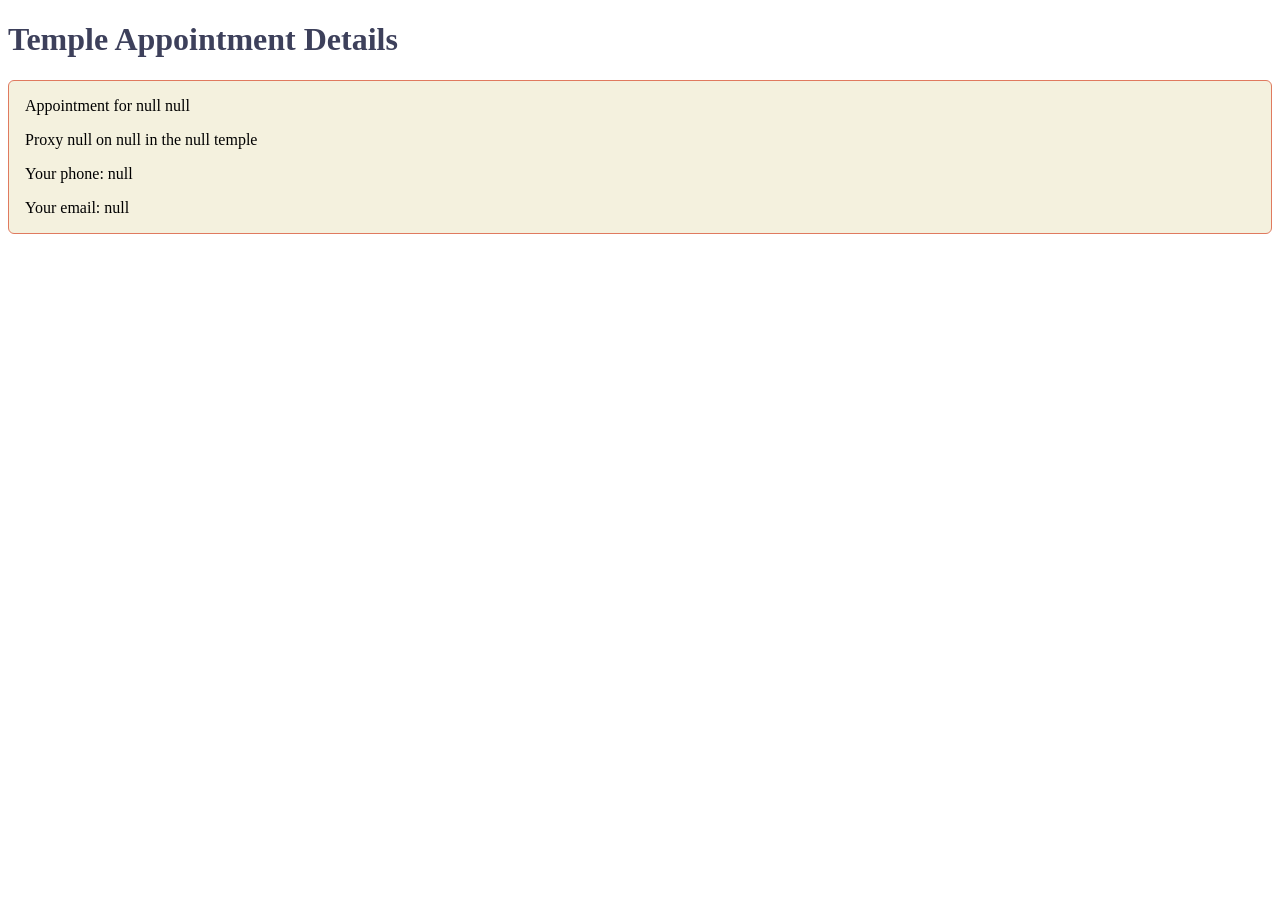
<file: startHere/thanks.html>
<!DOCTYPE html>
<html lang="en">

<head>
  <meta charset="UTF-8">
  <meta name="viewport" content="width=device-width, initial-scale=1.0">
  <meta name="description" content="Web Lab Start File">
  <meta name="author" content="Paul Cheney">

  <link rel="stylesheet" href="styles/small.css">
  <link rel="stylesheet" href="styles/large.css">

  <title>Web Lab Start File</title>
</head>

<body>

  <main>
    <h1>Temple Appointment Details</h1>

    <div id="results"></div>

  </main>



  <script src="js/scripts.js"></script>
</body>
</html>
</file>
<file: styles/small.css>
:root {
    --primary-color-light: #e96767;
    --primary-color-strong: #4b0202;
    --secondary-color-light: #b3d0f7;
    --secondary-color-strong: #042249;
    --font-family: "Google Sans", sans-serif;
}

* {
    padding: 0;
    margin: 0 auto;
    box-sizing: border-box;
}

header,
nav,
main,
footer {
    font-family: var(--font-family);
}

header {
    display: grid;
    grid-template-columns: 40px 1fr 44px;
    padding: 5px 0 5px 10px;
    align-items: end;
    column-gap: 8px;
    border-bottom: 1px solid #525151;
    background-color: var(--primary-color-light);
}

header img {
    display: block;
    width: 40px;
    height: auto;
}

header span {
    font-size: 1.2rem;
    color: var(--secondary-color-strong);
    font-weight: 700;

}

.hamburger {
    background: none;
    border: none;
    font-size: 2rem;
    color: #111;
    cursor: pointer;
}

.hamburger::before {
    content: "\2630";
}

.hamburger.show::before {
    content: "\00D7";
}

.navigation {
    display: none;
}

.navigation.show {
    display: flex;
    flex-direction: column;
}

.navigation.show ul {
    list-style: none;
    width: 100%;
    text-align: center;
    margin: 0;
    padding: 0;
}

.navigation.show a {
    display: block;
    color: #000000;
    text-decoration: none;
    padding: 0.5rem;
    text-align: left;
}

.navigation.show li {
    padding: 0;
    margin: 0;
    border-bottom: solid 1px #333;
    background-color: var(--secondary-color-light);
}

.navigation li.active a {
    color: var(--primary-color-strong);
    font-weight: 700;
}

.navigation.show a:hover {
    text-decoration: underline;
}

main {
    padding: 1rem 0.5rem;
}

main section {
    margin-bottom: 1rem;
    background-color: var(--primary-color-light);
}

main section h2 {
    display: block;
    background-color: var(--primary-color-strong);
    padding: 0.3rem;
    text-align: center;
    color: #eee;
}

.about p {
    padding: 0.5rem 0.5rem 1rem 0.5rem;
}

.photo {
    padding-bottom: 1rem;
}

.photo img {
    display: block;
    width: 80%;
    height: auto;
    border: 1px solid #333;
    border-radius: 10px;
    margin-top: 1rem;
    margin-bottom: 1rem;
}

.social {
    display: flex;
    justify-content: center;
    column-gap: 1rem;
}

.text {
    background-color: var(--secondary-color-light);
    padding: 1rem;
    text-align: center;
}

.buttons {
    display: flex;
    justify-content: space-between;
    padding: 0.5rem;
}

.buttons button {
    background-color: var(--secondary-color-strong);
    border: 1px solid #333;
    border-radius: 5px;
    padding: 0.5rem;
    color: #eee;
}

.buttons button:hover {
    background-color: var(--secondary-color-light);
    color: #333;
}

#courses {
    display: flex;
    flex-direction: column;
    flex-wrap: wrap;
    gap: 16px;
    padding-bottom: 1rem;
}

.courseCompleted {
    background-color: var(--primary-color-strong);
    color: #eee;
    width: 90%;
    text-align: center;
    padding: 0.3rem;
    border: 1px solid #333;
    border-radius: 5px;
}

.courseCompleted::before {
    content: "\2714 ";
}

.course {
    background-color: var(--secondary-color-strong);
    color: #eee;
    width: 90%;
    text-align: center;
    padding: 0.3rem;
    border: 1px solid #333;
    border-radius: 5px;
}

.modal {
    border: 1px solid #000;
    border-radius: 0.25rem;
    padding: 1rem;
    background-color: var(--secondary-color-light);
    box-shadow: 0 0 3rem #000;
    width: 90%;
    max-width: 600px;
    margin: auto;
}

.modal::backdrop {
    background-color: #00000056;
}

.modal button {
    position: absolute;
    top: 23px;
    right: 23px;
    padding: .5rem 1rem;
    border: 1px solid #333;
}

.courseCompleted:hover,
.course:hover {
    background-color: var(--secondary-color-light);
    color: #000;
}

.modal h2 {
    background-color: var(--secondary-color-strong);
    color: #fff;
    padding: 0.5rem;
    text-align: center;
}

.modal h3 {
    padding-top: 0.25rem;
}

.modal p {
    padding: 0.25rem;
}
</file>
<file: styles/large.css>
@media only screen and (min-width: 38rem) {

    .hamburger {
        display: none;
    }

    .navigation {
        display: block;
    }

    .navigation ul {
        display: flex;
        list-style: none;
        width: 100%;
        text-align: center;
        margin: 0;
        padding: 0;
    }

    .navigation li {
        border: solid 1px #333;
        padding: 0;
        margin: 0;
        background-color: var(--secondary-color-light);
    }

    .navigation a {
        display: block;
        color: #000000;
        text-decoration: none;
        padding: 0.5rem;
        text-align: left;
    }

    .navigation li.active a {
        color: var(--primary-color-strong);
        font-weight: 700;
    }

    .navigation a:hover {
        text-decoration: underline;
    }

    main div {
        display: grid;
        grid-template-columns: 1fr 1fr 1fr;
        gap: 16px;
    }

    .about {
        grid-column: span 2;
    }

    .certificates {
        grid-column: span 3;
        width: 100%;
    }

    #courses {
        display: grid;
        grid-template-columns: 1fr 1fr;
        gap: 20px;
    }

    #courses p:first-of-type {
        grid-column: span 2;
    }

    .course,
    .courseCompleted {
        width: 80%;
    }
}
</file>
<file: chamber/styles/small.css>
:root {
    --primary-color: #6A00FF;
    --primary-color-strong: #27005e;
    --headings-font: "Merriweather", serif;
    --text-font: "Open Sans", sans-serif;
    --background-color: #cba6ff;
}

* {
    padding: 0;
    margin: 0;
    box-sizing: border-box;
}

header,
nav,
main,
footer {
    font-family: var(--text-font);
}

h1,
h2,
h3,
.page-title {
    font-family: var(--headings-font);
}

header {
    display: grid;
    grid-template-columns: 48px 1fr 48px;
    align-items: end;
    gap: 8px;
    background-color: var(--background-color);
    padding: 0.5rem;
    border-bottom: 2px solid #414141;
}

header span {
    text-align: center;
    font-weight: 700;
}

.navigation {
    display: none;
}

.navigation.show {
    display: flex;
    flex-direction: column;
    padding: 0.5rem;
    background-color: var(--background-color);
}

.navigation.show ul {
    text-align: center;
    width: 100%;
}

.navigation.show li {
    display: block;
    border-bottom: 1px solid #000;
    padding: 0.25rem 0;
}

.navigation.show a {
    text-decoration: none;
    color: #000;
}

.navigation.show li.active {
    background-color: var(--primary-color-strong);
}

.navigation.show li.active a {
    color: #eee;
}

.navigation.show li.home {
    background-color: #000;
}

.navigation.show li.home a {
    color: #dfbff5;
}

.navigation.show li.home a::before {
    content: "\2666";
}

.navigation.show a:hover {
    text-decoration: underline;
}

#nav-button {
    background: none;
    border: none;
    font-size: 2rem;
    color: #111;
    cursor: pointer;
}

#nav-button::before {
    content: "\2630";
}

#nav-button.show::before {
    content: "\00D7";
}

main {
    display: flex;
    flex-direction: column;
}

main h1 {
    padding: 1rem 0 1rem 1rem;
}

.buttons {
    text-align: center;
}

main section {
    padding: 1rem;
}

.hero {
    position: relative;
    padding: 0;
}

.hero img {
    width: 100%;
    height: 600px;
    object-fit: cover;
}

.hero h2 {
    position: absolute;
    top: 20%;
    left: 50%;
    transform: translate(-50%, -50%);
    background-color: var(--background-color);
    width: 90%;
    text-align: center;
    padding: 1rem;
}

.hero a {
    position: absolute;
    top: 90%;
    left: 50%;
    transform: translate(-50%, -50%);
    width: 50%;
    max-width: 200px;
    height: 40px;
    background-color: var(--primary-color);
    border: 1px solid #444;
    text-decoration: none;
    color: #eee;
    text-align: center;
    padding: 0.5rem;
}

.hero a:hover {
    background-color: var(--primary-color-strong);
}

.weather {
    text-align: center;
    background-color: var(--background-color);
}

h2 {
    padding: 1rem 0 1rem 1rem;
}

.buttons button {
    width: 100px;
    height: 40px;
    font-size: 1rem;
    background-color: var(--primary-color);
    border: 1px solid #555;
    border-radius: 3px;
    color: #eee;
    margin: 1rem;
}

.button button:hover {
    background-color: var(--primary-color);
}

.company-grid div {
    border: 1px solid #000;
    border-radius: 5px;
    display: grid;
    grid-template-columns: 1fr 1fr 1fr;
    padding: 0.5rem;
    gap: 8px;
    margin-bottom: 1rem;
    background-color: var(--background-color);
}

.company-grid h3 {
    grid-column: span 3;
    text-align: center;
    padding-bottom: 0.25rem;
    border-bottom: 1px solid #000;
}

.company-grid img {
    grid-column: span 1;
    max-width: 100px;
    width: 100%;
    height: 100%;
    aspect-ratio: 1/1;
    object-fit: cover;
}

.company-grid ul {
    max-width: 100%;
    grid-column: span 2;
    list-style: none;
    text-align: left;
}

.company-grid ul li a {
    text-decoration: none;
    color: var(--primary-color-strong);
}

.company-list div {
    display: grid;
    grid-template-columns: 1fr 1fr 1fr 1fr;
    border: 1px solid #000;
    width: 100%;
    padding: 0.5rem;
    gap: 0.25rem;
}

.company-list div:nth-child(even) {
    background-color: var(--background-color);
}

.company-list h3,
.company-list li {
    grid-column: span 1;
    font-size: 0.6rem;
}

.company-list img {
    display: none;
}

.company-list ul {
    grid-column: span 3;
    display: grid;
    grid-template-columns: 1fr 1fr 1fr;
    list-style: none;
    gap: 0.25rem;
    justify-content: end;
}

footer {
    display: flex;
    flex-direction: column;
    padding: 0.5rem;
    gap: 0.3rem;
    background-color: var(--background-color);
}

footer section {
    padding: 0.5rem;
}

.social-media {
    display: flex;
    flex-direction: row;
    justify-content: space-between;
}

.form-heading {
    text-align: center;
    padding-right: 1rem;
}

.form {
    display: flex;
    flex-direction: column;
    padding: 1rem;
    width: 100%;
    max-width: 300px;
    margin: 0 auto;
}

.form label {
    padding-left: 0.5rem;
}

.form input {
    display: block;
    height: 44px;
    width: 90%;
    max-width: 300px;
    margin-top: 0.25rem;
    margin-left: 0.5rem;
    margin-bottom: 0.7rem;
    background-color: #ddd;
    border: none;
    padding-left: 0.25rem;
}

.form input[type="text"]:focus,
.form input[type="email"]:focus,
.form input[type="telephone"]:focus,
.form textarea:focus {
    border: 3px solid var(--primary-color-strong);
    background-color: #eee;
}

.form textarea {
    display: block;
    height: 88px;
    width: 90%;
    max-width: 300px;
    margin-left: 0.5rem;
    margin-bottom: 0.5rem;
    background-color: #ddd;
    border: none;
}

.form p {
    padding-bottom: 0.5rem;
}

.form p span {
    color: red;
}

.form .req:before {
    content: "*";
    color: red;
}

.form fieldset {
    border: 3px solid var(--primary-color-strong);
    border-radius: 10px;
    background-color: var(--background-color);
    margin-bottom: 1rem;
}

.form legend {
    text-align: center;
    background-color: var(--primary-color);
    color: #eee;
    padding: 0.5rem;
    border: 3px solid var(--primary-color-strong);
    border-radius: 30px;
}

.membership {
    display: flex;
    flex-direction: column;
}

.membership label {
    display: flex;
    flex-direction: row;
    align-items: center;
    margin-top: 0.5rem;
    width: 90%;
}

.membership label:last-child {
    margin-bottom: 1rem;
}

.membership input {
    flex-shrink: 0;
    width: 16px;
    height: 16px;
    margin-right: 0.5rem;
    margin-bottom: 0;
}

.form input[type="submit"] {
    width: 150px;
    height: 50px;
    font-size: 1.5rem;
    position: relative;
    left: 50%;
    transform: translate(-50%, 0);
    background-color: var(--primary-color-strong);
    color: #eee;
    border-radius: 20px;
}

.form input[type="submit"]:hover {
    background-color: var(--primary-color);
    border: 3px solid var(--primary-color-strong);
}

.levels {
    padding: 1rem;
    text-align: center;
}

.levels div {
    background-color: var(--primary-color-strong);
    border: 1px solid #333;
    margin-bottom: 1rem;
    color: #eee;
    border-radius: 15px;
    padding-bottom: 1rem;
    animation: background-changing 6s linear;
    animation-iteration-count: 2;
}

.levels div a {
    display: block;
    background-color: var(--primary-color);
    border-radius: 5px;
    width: 40%;
    position: relative;
    left: 30%;
}

@keyframes background-changing {
    0% {
        background-color: var(--background-color);
    }

    30% {
        background-color: var(--primary-color);
    }

    60% {
        background-color: var(--primary-color-strong);
    }

    100% {
        background-color: var(--primary-color);
    }
}

.moreInfo {
    border: 1px solid #000;
    border-radius: 0.25rem;
    padding: 1rem;
    background-color: var(--background-color);
    box-shadow: 0 0 3rem #000;
    width: 90%;
    max-width: 600px;
    margin: auto;
}

.moreInfo li {
    display: block;
    padding-left: 1.5rem;
}

.moreInfo li:before {
    content: "=> "
}

.moreInfo button {
    position: relative;
    left: 30%;
    width: 40%;
    height: 2rem;
    margin-top: 0.5rem;
    background-color: var(--primary-color);
    color: #eee;
    border: none;
}

.moreInfo span {
    font-weight: 700;
}
</file>
<file: chamber/styles/larger.css>
@media only screen and (min-width: 38rem) {

    body {
        display: grid;
        grid-template-columns: 1fr 1fr;
    }

    header {
        grid-column: span 1;
        border-bottom: none;
    }

    nav {
        grid-column: span 1;
    }

    main {
        grid-column: span 2;
    }

    footer {
        grid-column: span 2;
        display: flex;
        flex-direction: row;
        justify-content: space-around;
    }

    .social-media {
        gap: 2rem;
    }

    #nav-button {
        display: none;
    }

    .navigation {
        display: block;
        background-color: var(--background-color);
    }

    .navigation ul {
        display: flex;
        list-style: none;
        flex-wrap: wrap;
        justify-content: end;
        padding-top: 2rem;
        padding-right: 1rem;
        width: 100%;
    }

    .navigation ul li {
        flex: 1;
        padding: 0.5rem;
    }

    .navigation a {
        display: inline-block;
        color: #000;
        text-decoration: none;
        width: 100%;
    }

    .navigation li.home a::before {
        content: "\2666";
    }

    .navigation li.active {
        background-color: var(--primary-color-strong);
    }

    .navigation li.active a {
        color: #eee;
    }

    .navigation li:hover {
        background-color: var(--primary-color);
    }

    .navigation li a:hover {
        text-decoration: overline;
        color: #eee;
    }

    .company-grid {
        display: grid;
        grid-template-columns: 1fr 1fr;
        gap: 0.5rem;
        justify-items: center;
    }

    .company-grid div {
        max-width: 300px;
        grid-column: span 1;
    }

    .company-list h3,
    .company-list li {
        font-size: 1rem;
    }

    .current-events {
        display: flex;
        flex-direction: row;
        gap: 1rem;
        justify-content: space-between;
        text-align: center;
    }

    .join {
        display: grid;
        grid-template-columns: 1fr 1fr;
    }
}

@media only screen and (min-width: 64rem) {
    .company-grid {
        display: grid;
        grid-template-columns: 1fr 1fr 1fr;
    }
}
</file>
<file: startHere/styles/small.css>
*{box-sizing: border-box;}
html {
  -webkit-text-size-adjust: 100%; 
  -ms-text-size-adjust: 100%;
}

h1 {
  color: #3D405B;
}

form {
    margin: 1rem 2%;
  
    label {
      display: block;
      font-size: .8rem;
      color: purple;
      padding-top: .2rem;
    }
    h3 {
      font-size: .9rem;
      color: #E07A5F;
      margin: 1.5rem 0 .2rem 0;
      border-bottom: 1px solid #eee;
    }
  
    input[type=text],
    input[type=tel],
    input[type=date],
    input[type=email],
    select {
      display: block;
      margin: .1rem 0 1rem 0 ;
      padding: .3rem;
      border: 1px solid #999;
      border-radius: 4px;
      border-left-width: 5px;
      border-left-color:#555;
      font-size: 1rem;
      color: #3D405B;
      width: 250px;
    }
  
    input:required {border-left-color: #d70000;}
    input:focus {border-left-color: black; outline:none;}
    input:required:valid{border-left-color: green;}
  
    input[type=submit] {
      border: none;
      text-align: center;
      background-color: #3D405B;
      color: white;
      border-radius: 1rem;
      padding: .75rem 1.5rem;
      margin: 2rem 0;
      font-size: 1.2rem;
      -webkit-appearance: none;
      appearance: none;
    }
  }
  input:-webkit-autofill{
    -webkit-text-fill-color: #3D405B;
  }
  
  #results {
    background-color: #F4F1DE;
    padding: 0 1rem;
    border: 1px solid #E07A5F;
    border-radius: 6px;
  }
</file>
<file: startHere/styles/large.css>
@media only screen and (min-width: 38rem) {


} /*end media query*/
</file>
<file: styles/animation.css>
@keyframes spin {
    100% {
        transform: rotate(360deg);
    }

}

@keyframes pulse {

    0%,
    100% {
        transform: translate(-50%, -50%) scale(1);
    }

    50% {
        transform: translate(-50%, -50%) scale(1.25);
    }
}

body {
    background-color: black;
}

.a {
    position: relative;
    margin: 2rem;
    width: 500px;
    height: 500px;
    background-color: #000;
    border-width: 20px;
    border-style: solid solid;
    border-color: #000000 #555;
    border-radius: 50%;
    animation: spin 1.5s linear;
    animation-iteration-count: infinite;
    box-shadow: 0 0 10rem #1003caab;
}

.a::after {
    content: "⚙️";
    position: absolute;
    top: 50%;
    left: 50%;
    transform: translate(-50%, -50%);
    animation: pulse 1.5s linear infinite;
    font-size: 300px;
}

.b {
    position: relative;
    margin: 2rem;
    width: 500px;
    height: 500px;
    background-color: #000;
    border-width: 20px;
    border-style: solid solid;
    border-color: #555 #000;
    border-radius: 50%;
    box-shadow: 0 0 10rem #1003caab;
    transition: transform 1.5s linear;
}

.b:hover {
    transform: rotate(360deg);
}

.b::before {
    content: "⚙️";
    position: absolute;
    top: 50%;
    left: 50%;
    transform: translate(-50%, -50%);
    font-size: 400px;
    transform: translate(-50%, -50%) scale(0);
    transition: transform 1.5s ease-in-out;
}

.b:hover::before {
    transform: translate(-50%, -50%) scale(1);
}
</file>
<file: styles/prophets.css>
:root {
    --heading-color: #1d104d;
    --background-color: #756a86;
}

* {
    padding: 0;
    margin: 0;
    box-sizing: border-box;
}

body {
    display: flex;
    flex-direction: column;
    align-items: center;
}

header,
main,
footer {
    text-align: center;
    width: 100%;
    max-width: 800px;
    margin: 0 0 1rem 0;
}

h1 {
    color: var(--heading-color);
    padding: 1rem;
}
</file>
